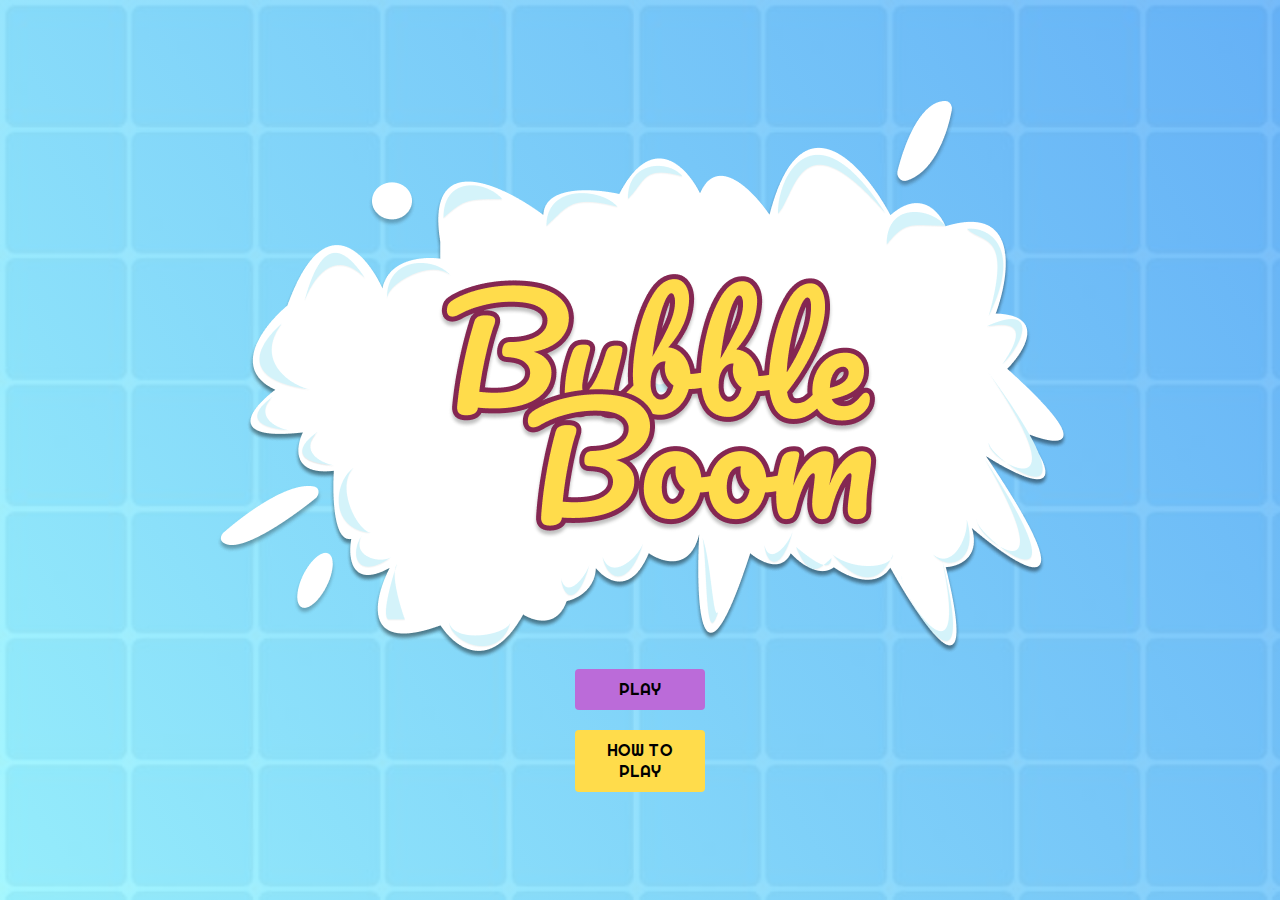
<file: index.html>
<!DOCTYPE html>
<html lang="en">
<head>
    <meta charset="UTF-8">
    <meta name="viewport" content="width=device-width, initial-scale=1.0">
    <title>Bubbles!</title>
    <link rel="stylesheet" href="style.css">
</head>

<body>
    <div class="background flex-centered">
        <div id="game-button" class="flex-centered">
            <img id="name-image"src="./name.png" alt="picture">
            <div class="button"  id="play-now">PLAY</div>
            <div class="button" id="how-to-play">HOW TO PLAY</div>
        </div>
        <div id="instructions" class="flex-centered">
            <h2>STICK BY THESE RULES</h2>
            <p>Your main goal is to pop maximum number of bubbles before you run out of time. 
                And, your mouse is your bubble shooter.
                 Aim right and click to shoot.<br>
                 <br>
            Remember to aim at the special bubbles that may pop up once in a while. 
            If you pop them right, you will score bonus time.<br><br>
            Let's Get Popping</p>
            <div class="button instruction-button" id="go-back">Go Back</div>
        </div>
    </div>
    <script src="./app.js"></script>
</body>

</html>
</file>
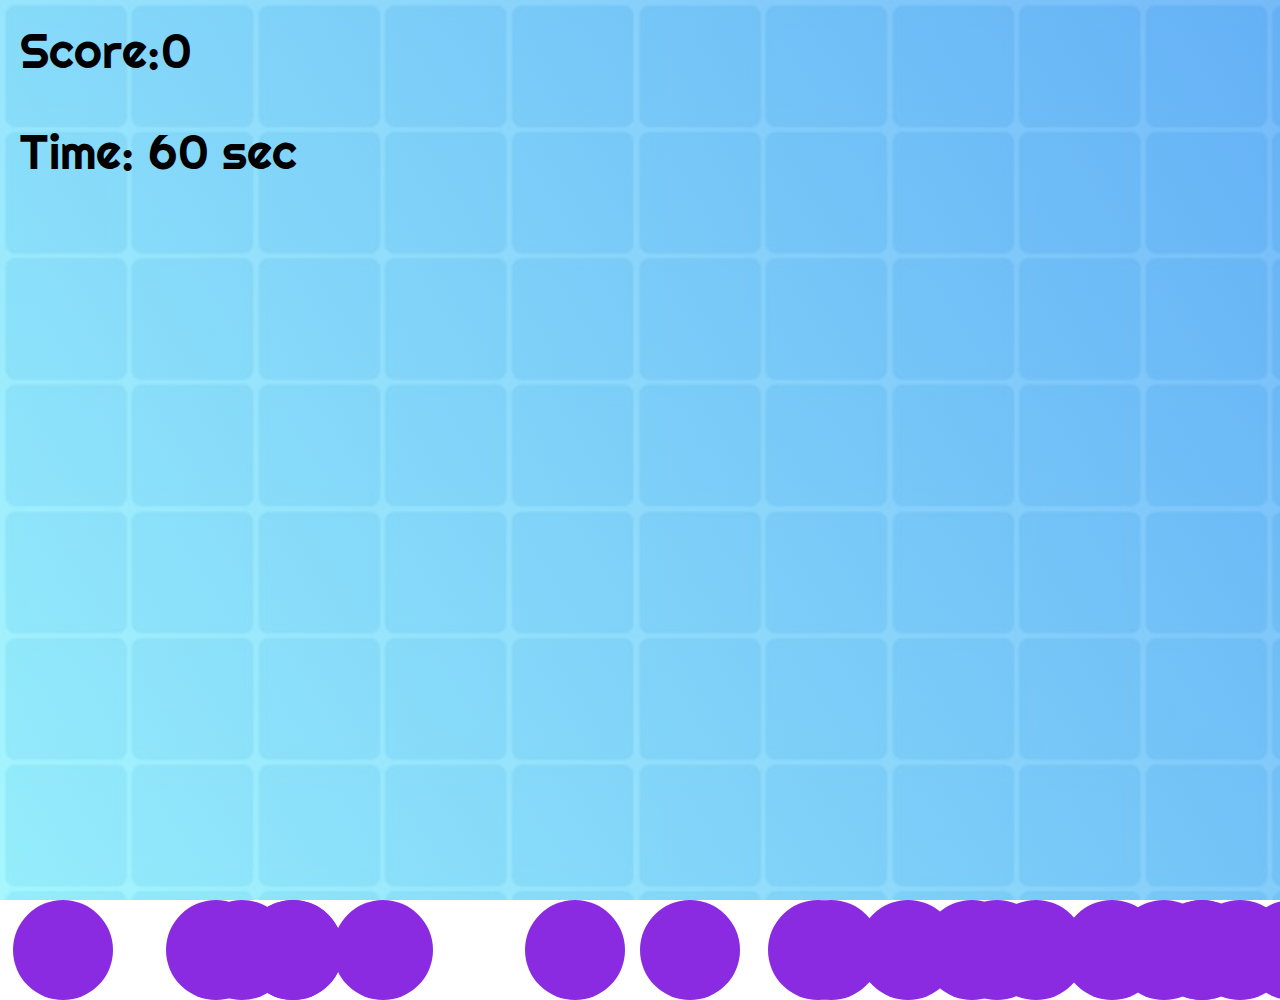
<file: game.html>
<!DOCTYPE html>
<html lang="en">

<head>
    <meta charset="UTF-8">
    <meta name="viewport" content="width=device-width, initial-scale=1.0">
    <link rel="stylesheet" href="style.css">
    <link rel="stylesheet" href="game.css">
    <title>Bubble Burst</title>
</head>

<body>
    <div class="background" id="bubbles-container">
        <div id="score-box">
            <span>Score:</span><span id="score">0</span>
        </div>
        <div id="timer-box">
            <span>Time: </span><span id="timer">60</span><span> sec</span>
        </div>
    </div>
    <div class="background flex-centered" id="game-over">
        <div class="model flex -centered" id="game-over-model">
            <h2>Game Over</h2>
            <p>You Have scored <span id="final-score">0</span>points . Play agian and pop more bubbles.</p>
            <div class="button instruction-button" id="play-again">Play Again</div>
        </div>
    </div>
    <audio id="play" src="http://www.soundjay.com/button/beep-07.wav"></audio>
    <script src="./game.js"></script>
</body>

</html>
</file>
<file: style.css>
@import url('https://fonts.googleapis.com/css2?family=Righteous&display=swap');
*{
    margin: 0;
    padding: 0;
    box-sizing: border-box;
}
body{
    font-family: 'Righteous', cursive;
}
.flex-centered{
    display: flex;
    align-items: center;
    justify-content: center;
}
.background{
    background-image:url("./background.svg");
    width: 100vw;
    height: 100vh;
    background-size: cover;
}
#game-button{
    flex-direction: column;
}
.button{
    border-radius: 4px;
    cursor: pointer;
    width: 130px;
    padding: 10px 15px;
    text-align: center;
    margin: 10px auto;   
}
#instructions{
    flex-direction: column;
    background: #bb6bd9;
    border-radius: 10px;
    max-width: 450px;
    text-align: center;
    margin: 0 10px;
    display: none;
    color: white;
    padding: 30px;
}
#instructions *{
    margin: 20px;
}
#how-to-play{
    background-color: #ffdc4b;
    color: black;
}
#play-now{
    background-color: #bb6bd9;
    color: black;
}
#name-image {
    height: auto;
}
.instruction-button{
    background-color: #ffdc4b;
    color: black;
}
</file>
<file: game.css>
#score-box, #timer-box{
    font-size: 3em;
    padding: 20px;z-index: 1;
}
#game-over{
    display: none;
}
#final-score{
    font-size: 3em;
}
.bubble{
    position:absolute;
    bottom: -100px;
    border-radius: 50%;
    animation: flying 5s infinite ease-in;
    background-color: blueviolet;
    width: 100px;
    height: 100px;
    z-index: 2;
}

@keyframes flying {
    0%{
        bottom: -100px;
        transform: translateX(0);
    }
    50%{
        transform: translateX(100px);
    }
    100%{
        bottom: 1080px;
        transform: translateX(-200px);
    }
}
</file>
